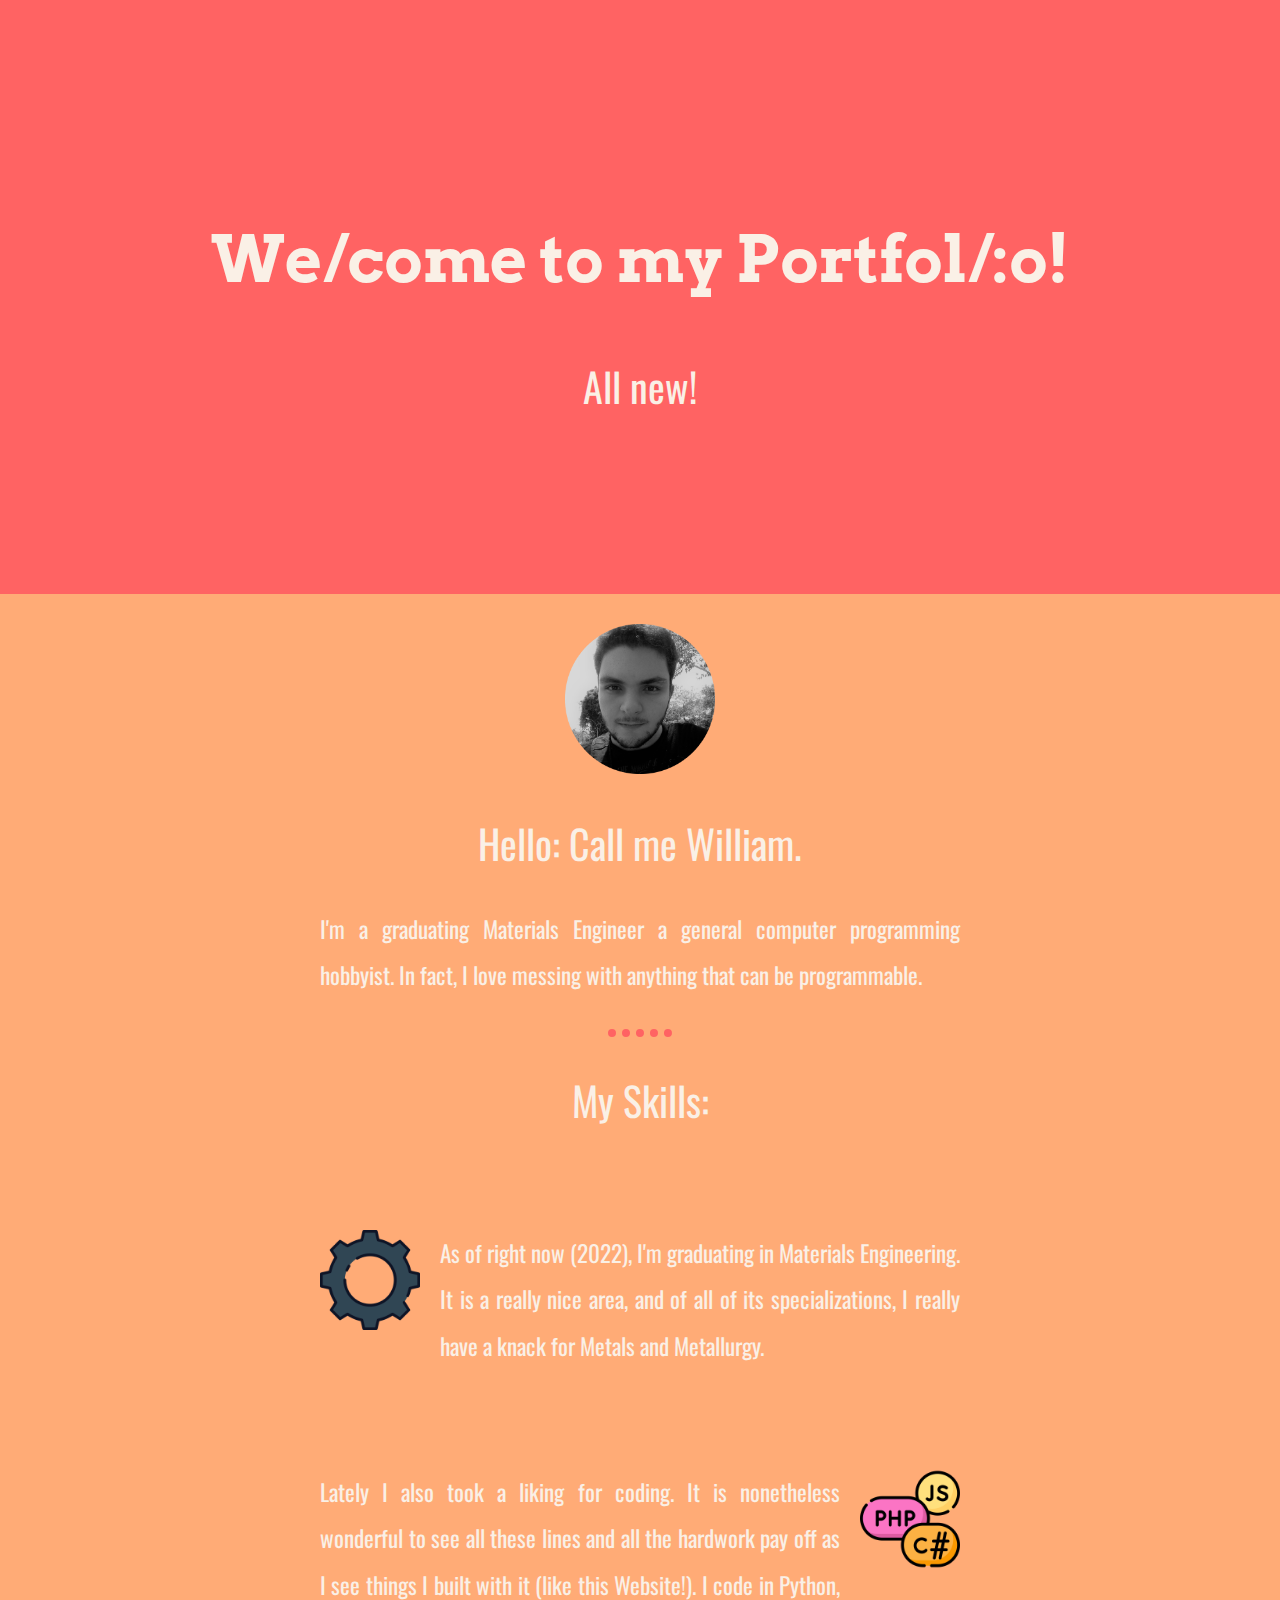
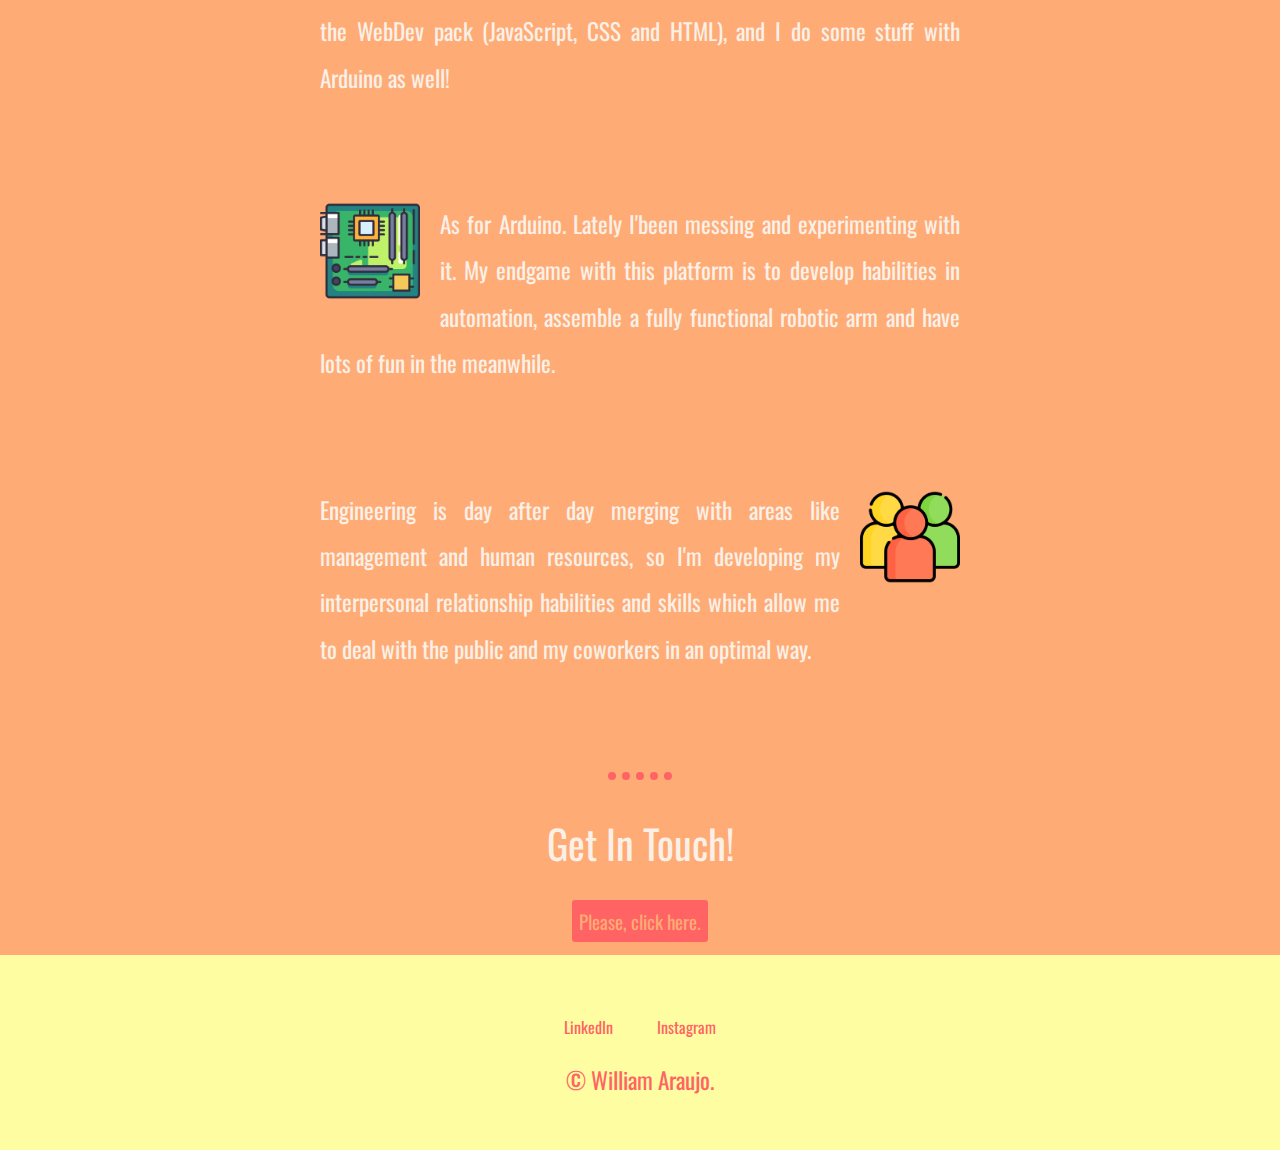
<file: index.html>
<!DOCTYPE html>
<html lang="en" dir="ltr">

<head>
  <meta charset="utf-8">
  <title>The William's Portfolio</title>
  <link rel="stylesheet" href="CSS Stuff/masterstyle.css">
  <link rel="icon" href="favicon.ico">
  <link rel="preconnect" href="https://fonts.googleapis.com">
  <link rel="preconnect" href="https://fonts.gstatic.com" crossorigin>
  <link href="https://fonts.googleapis.com/css2?family=Arvo:ital,wght@1,700&family=Montserrat&family=Oswald&display=swap" rel="stylesheet">
</head>

<body>
  <div class="TopContainer">
    <h1 class="welcome">We/come to my Portfol/:o!</h1>
    <h2 class="presentation">All new!</h2>
  </div>
  <div class="MiddleContainer">
    <div class="profile">
      <img class="propic" src="pics/profile.png" alt="William-ProfilePic">
      <h2>Hello: Call me William.</h2>
      <p class = "init-desc">I'm a graduating Materials Engineer a general computer programming
        hobbyist. In fact, I love messing with anything that can be programmable.
      </p>
    </div>
    <hr>
    <div class="skills">
      <h2>My Skills:</h2>
      <div class="skill-row">
        <img class="gear" src="pics/gear.png" alt="engsession-descript">
        <p>As of right now (2022), I'm graduating in Materials
          Engineering. It is a really nice area, and of all of its
          specializations, I really have a knack for Metals and Metallurgy.</p>
      </div>
      <div class="skill-row">
        <img class="code-illustration" src="pics/coding-language.png" alt="code-lang"/>
        <p>Lately I also took a liking for coding. It is nonetheless wonderful
        to see all these lines and all the hardwork pay off as I see things I
      built with it (like this Website!). I code in Python, the  WebDev pack
    (JavaScript, CSS and HTML), and I do some stuff with Arduino as well!</p>
      </div>
    </div>
    <div class="skill-row">
      <img class="arduino" src="pics/motherboard.png" alt="arduino-pic"/>
      <p>As for Arduino. Lately I'been messing and experimenting with it. My
        endgame with this platform is to develop habilities in automation,
        assemble a fully functional robotic arm and have lots of fun in the
        meanwhile.</p>
    </div>
    <div class="skill-row">
      <img class="people" src="pics/people.png" alt="people-pic"/>
      <p>Engineering is day after day merging with areas like management and
        human resources, so I'm developing my interpersonal relationship
        habilities and skills which allow me to deal with the public and my
        coworkers in an optimal way. </p>
    </div>
    <hr>
    <div class="contact-me">
      <h2>Get In Touch!</h2>
      <a class ="btn" href= "HTML Structure/contact.html">Please, click here.</a>
    </div>
  </div>


  <div class="BottomContainer">
    <a class="footer-link" href="https://www.linkedin.com/in/william-fenelon-bandeira-araujo-555236175/">LinkedIn</a>
    <a class="footer-link" href="https://www.instagram.com/the_0zer0/">Instagram</a>
    <p class="trademark">© William Araujo.</p>
  </div>

</body>

</html>
</file>
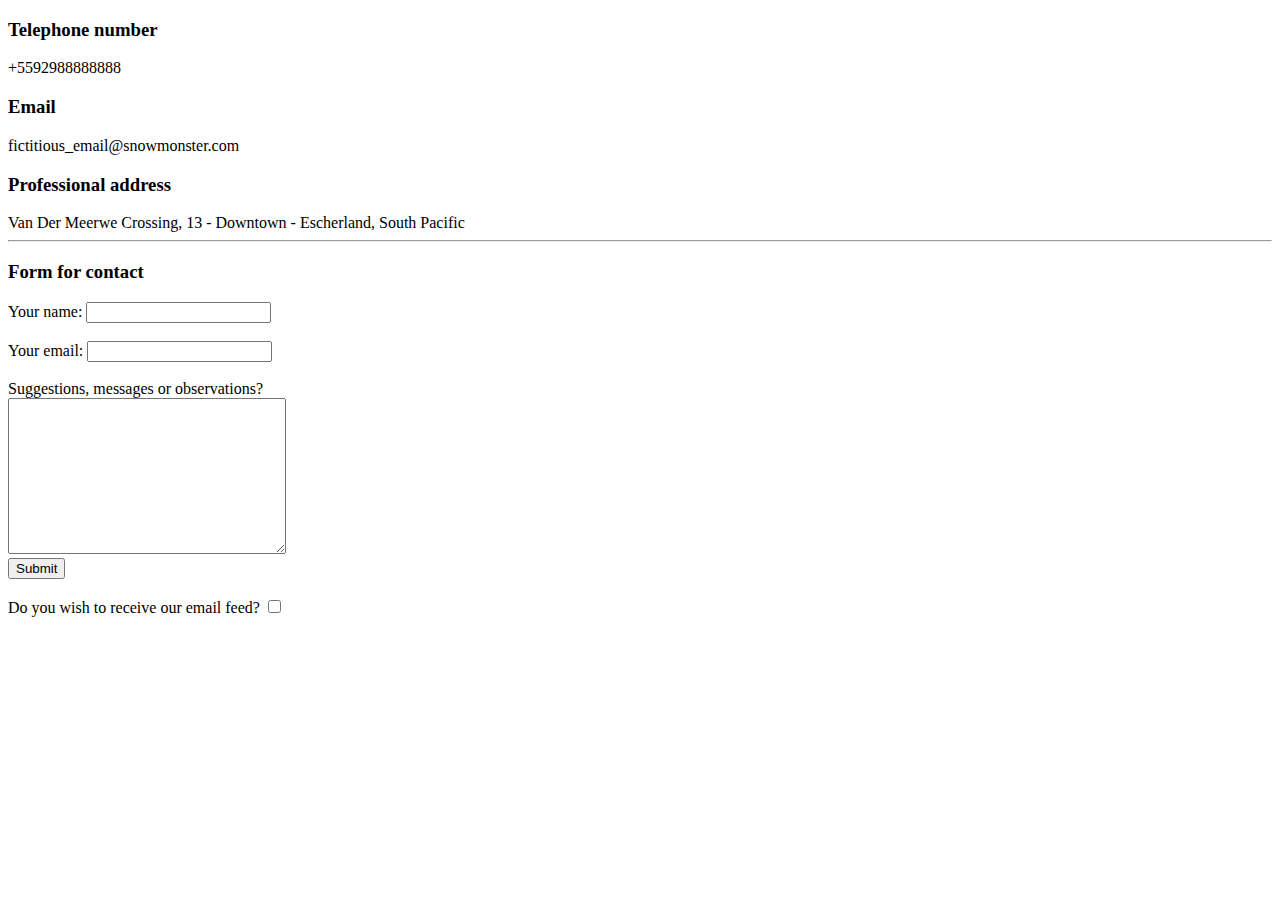
<file: HTML Structure/contact.html>
<!DOCTYPE html>
<html>

<head>
  <meta charset="utf-8">
  <title>Contact page</title>
  <link rel="stylesheet" href="C:\Users\wBand\Desktop\CSS-Mysite\CSS Stuff\masterstyle.css">

</head>

<body color: #FF6363;>
  <h3>Telephone number</h3>
  +5592988888888
  <h3>Email</h3>
  fictitious_email@snowmonster.com
  <h3>Professional address</h3>
  Van Der Meerwe Crossing, 13 - Downtown - Escherland, South Pacific
  <hr>
  <form action="mailto:wfp981@gmail.com" method="post" enctype="text/plain">
    <h3>Form for contact</h3>
    <label>Your name:</label>
    <input type="text" name="YourName" value="">
    <br>
    <br>
    <label>Your email:</label>
    <input type="email" name="YourEmail" value="">
    <br>
    <br>
    <label>Suggestions, messages or observations?</label>
    <br>
    <textarea name="YerMessage" rows="10" cols="32"></textarea>
    <br>
    <input type="submit" name="">
    <br>
    <br>
    <label for=>Do you wish to receive our email feed?</label>
    <input type="checkbox" name="" value="">

  </form>
</body>

</html>
</file>
<file: CSS Stuff/masterstyle.css>
body {
  margin: 0;
  text-align: center;
  font-family: 'Oswald', sans-serif;
}

h1 {
  margin: 50px auto 0 auto;
  font-family: 'Arvo', serif;
  color: linen;
  line-height: 2;
}

h2 {
  font-family: 'Oswald', sans-serif;
  color: linen;
  font-size: 2.5rem;
  font-weight: normal;
}

h3 {
  font-family: 'Oswald', sans-serif;
}

hr {
  border-style: none;
  border-top-width: 8px;
  border-top-style: dotted;
  border-top-color: #FF6363;
  width: 5%;
}

p {
  font-size: 1.45rem;
  color: linen;
}

a {
  margin: 10px 20px;
  font-family: 'Oswald', sans-serif;
  color: #FF6363;
  text-decoration: none;
}

a:hover {
  color: #BAFFB4;
}

.welcome {
  font-size: 4rem;
}

.presentation {
  color: linen;
}

.TopContainer {
  padding: 145px;
  background-color: #FF6363;
  position: relative;
}

.MiddleContainer {
  background-color: #FFAB76;
  padding-bottom: 20px;
}

.BottomContainer {
  background-color: #FFFDA2;
  padding-top: 60px;
  padding-bottom: 30px;
}

.pinstripes {
  position: absolute;
  bottom: 0;
  left: 0;
  height: 300px;
  width: 1349px;
}

.propic {
  margin-top: 30px;
  width: 150px;
  height: 150px;
}

.trademark {
  color: #FF6363;
}

.init-desc{
  width: 50%;
  margin: 30px auto 30px auto;
  text-align: justify;
  line-height: 2;
}

.skill-row{
  width: 50%;
  margin: 100px auto 100px auto;
  text-align: justify;
  line-height: 2;
}

.gear{
  width: 100px;
  height: 100px;
  float: left;
  margin-right: 20px;
}

.code-illustration{
  width: 100px;
  height: 100px;
  float: right;
  margin-left: 20px;
}

.arduino{
  width: 100px;
  height: 100px;
  float: left;
  margin-right: 20px;
}

.people{
  width: 100px;
  height: 100px;
  float: right;
  margin-left: 20px;
}

.btn {
  -webkit-border-radius: 3;
  -moz-border-radius: 3;
  border-radius: 3px;
  font-family: 'Oswald';
  color: #ffab76;
  font-size: 19px;
  background: #ff6363;
  padding: 7px 7px 7px 7px;
  text-decoration: none;
}

.btn:hover {
  background: #fffda2;
  text-decoration: none;
}
</file>
